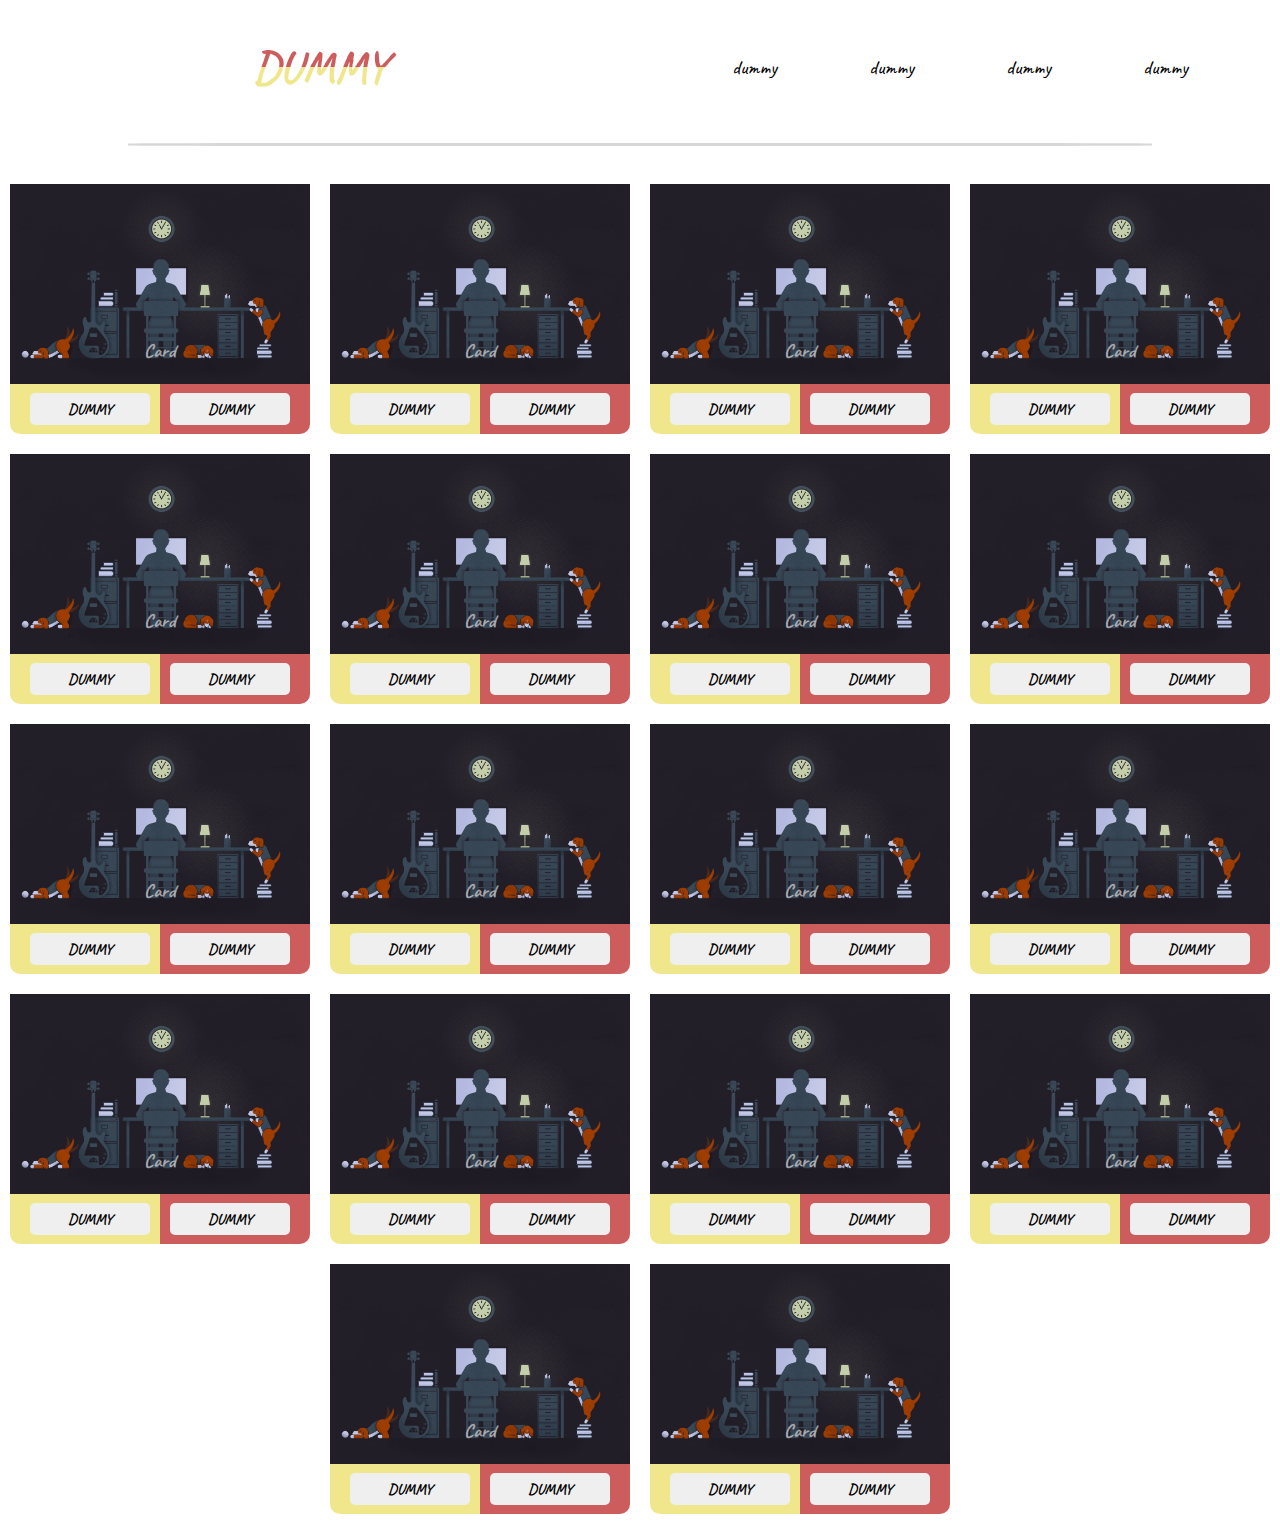
<file: index.html>
<!DOCTYPE html>
<html lang="en">
    <head>
        <title>Cards</title>
        <meta name="viewport" content="width=device-width, initial-scale=1">
        <meta charset = "UTF-8"/>
        <link rel ="stylesheet" href="index.css"/>
    </head>
    <body>
        <nav>
            <h1>DUMMY</h1>
            <ul>
                <li>dummy</li>
                <li>dummy</li>
                <li>dummy</li>
                <li>dummy</li>
            </ul>
        </nav>
        <hr>
        <div id="beaker">
            <div id="card">
                <div id="background">
                    <div id="blank"></div>
                    <div id="heading">
                        <h3>Card</h3>
                        <span id="matter">
                            Lorem ipsum dolor sit amet consectetur adipisicing elit. Dicta odit soluta, rerum esse nihil officia possimus accusantium.
                        </span>
                    </div>
                </div>
                <div id="buttons">
                    <button>DUMMY</button>
                    <button>DUMMY</button>
                </div>
            </div>            <div id="card">
                <div id="background">
                    <div id="blank"></div>
                    <div id="heading">
                        <h3>Card</h3>
                        <span id="matter">
                            Lorem ipsum dolor sit amet consectetur adipisicing elit. Dicta odit soluta, rerum esse nihil officia possimus accusantium.
                        </span>
                    </div>
                </div>
                <div id="buttons">
                    <button>DUMMY</button>
                    <button>DUMMY</button>
                </div>
            </div>            <div id="card">
                <div id="background">
                    <div id="blank"></div>
                    <div id="heading">
                        <h3>Card</h3>
                        <span id="matter">
                            Lorem ipsum dolor sit amet consectetur adipisicing elit. Dicta odit soluta, rerum esse nihil officia possimus accusantium.
                        </span>
                    </div>
                </div>
                <div id="buttons">
                    <button>DUMMY</button>
                    <button>DUMMY</button>
                </div>
            </div>            <div id="card">
                <div id="background">
                    <div id="blank"></div>
                    <div id="heading">
                        <h3>Card</h3>
                        <span id="matter">
                            Lorem ipsum dolor sit amet consectetur adipisicing elit. Dicta odit soluta, rerum esse nihil officia possimus accusantium.
                        </span>
                    </div>
                </div>
                <div id="buttons">
                    <button>DUMMY</button>
                    <button>DUMMY</button>
                </div>
            </div>            <div id="card">
                <div id="background">
                    <div id="blank"></div>
                    <div id="heading">
                        <h3>Card</h3>
                        <span id="matter">
                            Lorem ipsum dolor sit amet consectetur adipisicing elit. Dicta odit soluta, rerum esse nihil officia possimus accusantium.
                        </span>
                    </div>
                </div>
                <div id="buttons">
                    <button>DUMMY</button>
                    <button>DUMMY</button>
                </div>
            </div>            <div id="card">
                <div id="background">
                    <div id="blank"></div>
                    <div id="heading">
                        <h3>Card</h3>
                        <span id="matter">
                            Lorem ipsum dolor sit amet consectetur adipisicing elit. Dicta odit soluta, rerum esse nihil officia possimus accusantium.
                        </span>
                    </div>
                </div>
                <div id="buttons">
                    <button>DUMMY</button>
                    <button>DUMMY</button>
                </div>
            </div>            <div id="card">
                <div id="background">
                    <div id="blank"></div>
                    <div id="heading">
                        <h3>Card</h3>
                        <span id="matter">
                            Lorem ipsum dolor sit amet consectetur adipisicing elit. Dicta odit soluta, rerum esse nihil officia possimus accusantium.
                        </span>
                    </div>
                </div>
                <div id="buttons">
                    <button>DUMMY</button>
                    <button>DUMMY</button>
                </div>
            </div>            <div id="card">
                <div id="background">
                    <div id="blank"></div>
                    <div id="heading">
                        <h3>Card</h3>
                        <span id="matter">
                            Lorem ipsum dolor sit amet consectetur adipisicing elit. Dicta odit soluta, rerum esse nihil officia possimus accusantium.
                        </span>
                    </div>
                </div>
                <div id="buttons">
                    <button>DUMMY</button>
                    <button>DUMMY</button>
                </div>
            </div>            <div id="card">
                <div id="background">
                    <div id="blank"></div>
                    <div id="heading">
                        <h3>Card</h3>
                        <span id="matter">
                            Lorem ipsum dolor sit amet consectetur adipisicing elit. Dicta odit soluta, rerum esse nihil officia possimus accusantium.
                        </span>
                    </div>
                </div>
                <div id="buttons">
                    <button>DUMMY</button>
                    <button>DUMMY</button>
                </div>
            </div>            <div id="card">
                <div id="background">
                    <div id="blank"></div>
                    <div id="heading">
                        <h3>Card</h3>
                        <span id="matter">
                            Lorem ipsum dolor sit amet consectetur adipisicing elit. Dicta odit soluta, rerum esse nihil officia possimus accusantium.
                        </span>
                    </div>
                </div>
                <div id="buttons">
                    <button>DUMMY</button>
                    <button>DUMMY</button>
                </div>
            </div>            <div id="card">
                <div id="background">
                    <div id="blank"></div>
                    <div id="heading">
                        <h3>Card</h3>
                        <span id="matter">
                            Lorem ipsum dolor sit amet consectetur adipisicing elit. Dicta odit soluta, rerum esse nihil officia possimus accusantium.
                        </span>
                    </div>
                </div>
                <div id="buttons">
                    <button>DUMMY</button>
                    <button>DUMMY</button>
                </div>
            </div>            <div id="card">
                <div id="background">
                    <div id="blank"></div>
                    <div id="heading">
                        <h3>Card</h3>
                        <span id="matter">
                            Lorem ipsum dolor sit amet consectetur adipisicing elit. Dicta odit soluta, rerum esse nihil officia possimus accusantium.
                        </span>
                    </div>
                </div>
                <div id="buttons">
                    <button>DUMMY</button>
                    <button>DUMMY</button>
                </div>
            </div>            <div id="card">
                <div id="background">
                    <div id="blank"></div>
                    <div id="heading">
                        <h3>Card</h3>
                        <span id="matter">
                            Lorem ipsum dolor sit amet consectetur adipisicing elit. Dicta odit soluta, rerum esse nihil officia possimus accusantium.
                        </span>
                    </div>
                </div>
                <div id="buttons">
                    <button>DUMMY</button>
                    <button>DUMMY</button>
                </div>
            </div>            <div id="card">
                <div id="background">
                    <div id="blank"></div>
                    <div id="heading">
                        <h3>Card</h3>
                        <span id="matter">
                            Lorem ipsum dolor sit amet consectetur adipisicing elit. Dicta odit soluta, rerum esse nihil officia possimus accusantium.
                        </span>
                    </div>
                </div>
                <div id="buttons">
                    <button>DUMMY</button>
                    <button>DUMMY</button>
                </div>
            </div>            <div id="card">
                <div id="background">
                    <div id="blank"></div>
                    <div id="heading">
                        <h3>Card</h3>
                        <span id="matter">
                            Lorem ipsum dolor sit amet consectetur adipisicing elit. Dicta odit soluta, rerum esse nihil officia possimus accusantium.
                        </span>
                    </div>
                </div>
                <div id="buttons">
                    <button>DUMMY</button>
                    <button>DUMMY</button>
                </div>
            </div>            <div id="card">
                <div id="background">
                    <div id="blank"></div>
                    <div id="heading">
                        <h3>Card</h3>
                        <span id="matter">
                            Lorem ipsum dolor sit amet consectetur adipisicing elit. Dicta odit soluta, rerum esse nihil officia possimus accusantium.
                        </span>
                    </div>
                </div>
                <div id="buttons">
                    <button>DUMMY</button>
                    <button>DUMMY</button>
                </div>
            </div>            <div id="card">
                <div id="background">
                    <div id="blank"></div>
                    <div id="heading">
                        <h3>Card</h3>
                        <span id="matter">
                            Lorem ipsum dolor sit amet consectetur adipisicing elit. Dicta odit soluta, rerum esse nihil officia possimus accusantium.
                        </span>
                    </div>
                </div>
                <div id="buttons">
                    <button>DUMMY</button>
                    <button>DUMMY</button>
                </div>
            </div>            <div id="card">
                <div id="background">
                    <div id="blank"></div>
                    <div id="heading">
                        <h3>Card</h3>
                        <span id="matter">
                            Lorem ipsum dolor sit amet consectetur adipisicing elit. Dicta odit soluta, rerum esse nihil officia possimus accusantium.
                        </span>
                    </div>
                </div>
                <div id="buttons">
                    <button>DUMMY</button>
                    <button>DUMMY</button>
                </div>
            </div>
        </div>
    </body>
</html>
</file>
<file: index.css>
/* 

░█████╗░██████╗░██╗░░░██╗███╗░░██╗████████╗███████╗░░░░░██╗░█████╗░███╗░░░███╗███████╗███╗░░██╗██████╗░░█████╗░
██╔══██╗██╔══██╗██║░░░██║████╗░██║╚══██╔══╝██╔════╝░░░░░██║██╔══██╗████╗░████║██╔════╝████╗░██║██╔══██╗██╔══██╗
███████║██████╔╝██║░░░██║██╔██╗██║░░░██║░░░█████╗░░░░░░░██║███████║██╔████╔██║█████╗░░██╔██╗██║██║░░██║███████║
██╔══██║██╔══██╗██║░░░██║██║╚████║░░░██║░░░██╔══╝░░██╗░░██║██╔══██║██║╚██╔╝██║██╔══╝░░██║╚████║██║░░██║██╔══██║
██║░░██║██║░░██║╚██████╔╝██║░╚███║░░░██║░░░███████╗╚█████╔╝██║░░██║██║░╚═╝░██║███████╗██║░╚███║██████╔╝██║░░██║
╚═╝░░╚═╝╚═╝░░╚═╝░╚═════╝░╚═╝░░╚══╝░░░╚═╝░░░╚══════╝░╚════╝░╚═╝░░╚═╝╚═╝░░░░░╚═╝╚══════╝╚═╝░░╚══╝╚═════╝░╚═╝░░╚═╝
*/
@import url('https://fonts.googleapis.com/css2?family=Caveat:wght@700&display=swap');
html{
    margin: 0;
    padding: 0;
    overflow-x: hidden;
    font-family:'Caveat', cursive;
}
body{
    width: 100vw;
    height:100vh;
    margin: 0;
    padding: 0;
    /* background: red; */
    scroll-behavior: smooth;
}
body::-webkit-scrollbar{
    width:5px;
}
body::-webkit-scrollbar-thumb{
    /* background: linear-gradient(45deg, khaki 33%, indianred 33% 66%, khaki 66% 99%); */
    background: linear-gradient(45deg, indianred 33%, khaki 33% 66%, indianred 66% 99%);
    border-radius: 20px;;
}
nav{
    margin: 0;
    padding: 0;
    /*  */
    height:15vh;
    width:100vw;
    /*  */
    display: flex;
    flex-direction: row;
    justify-content: center;
    align-items: center;
    /* background: green; */
}
h1{
    font-size: 45px;
    width: 50%;
    text-align: center;
    background: linear-gradient(180deg, indianred 50%, khaki 50%);
    -webkit-background-clip: text;
    background-clip: text;
    -webkit-text-fill-color: transparent;
}
ul{
    width: 50%;
    /*  */
    display: flex;
    flex-direction: row;
    justify-content: space-evenly;
    /*  */
    margin:0;
    padding:0;
    /*  */
}
li{
    list-style: none;
    font-size: 20px;
}
hr{
    width:80%;
    height:3px;
    border:none;
    border-radius:20%;
    background:rgba(0, 0, 0, 0.158);
}
#beaker{
    margin: 0;
    padding:  20px 0 0 0;
    /*  */
    /* background:yellow; */
    /* height: 90vh; */
    height:max-content;
    width:100vw;
    /*  */
    display: flex;
    justify-content: center;
    align-items: center;
    flex-wrap: wrap;
}
#card{
    margin:10px;
    /*  */
    height:250px;
    width:300px;
    /*  */
    /* word-wrap: break-word; */
    word-break: break-all;
    /* background: rgba(37, 37, 37, 0.178); */
    color:rgba(255, 255, 255, 0.568);
    /*  */
    display: flex;
    flex-direction: column;
    justify-content: center;
    align-items: center;
    text-align: center;
}
#card #background{
    height:80%;
    width:100%;
    background: url("back.jpg");
    background-size: cover;
    background-position: center;
    background-repeat: no-repeat;
}
#card #background #blank{
    height:58%;
}
#card:hover #background #blank{
    height:10%;
    transition: 0.4s;
    /* color:red; */
}
#card #background #heading{
    padding:20px;
}
#card #background #heading #matter{
    display:none;
}
#card:hover #background #heading #matter{
    display: unset;
}
#card #buttons{
    height: 20%;
    width: 100%;
    display: flex;
    justify-content:space-evenly;
    align-items:center;
    z-index: 2;
    background:linear-gradient(90deg, khaki 50%, indianred 50%);
    /*  */
    border-radius:  0px 0px 10px 10px;
}
#card #buttons button{
    height:65%;
    width:40%;
    cursor: pointer;
    border: none;
    border-radius:  5px;
    font-family: inherit;
    font-size: 15px;
    font-weight: bold;
}
#card #buttons button:hover{
    background: cadetblue;
}
@media screen and (max-width:600px){
    nav ul{
        display:none;
    }
}
</file>
